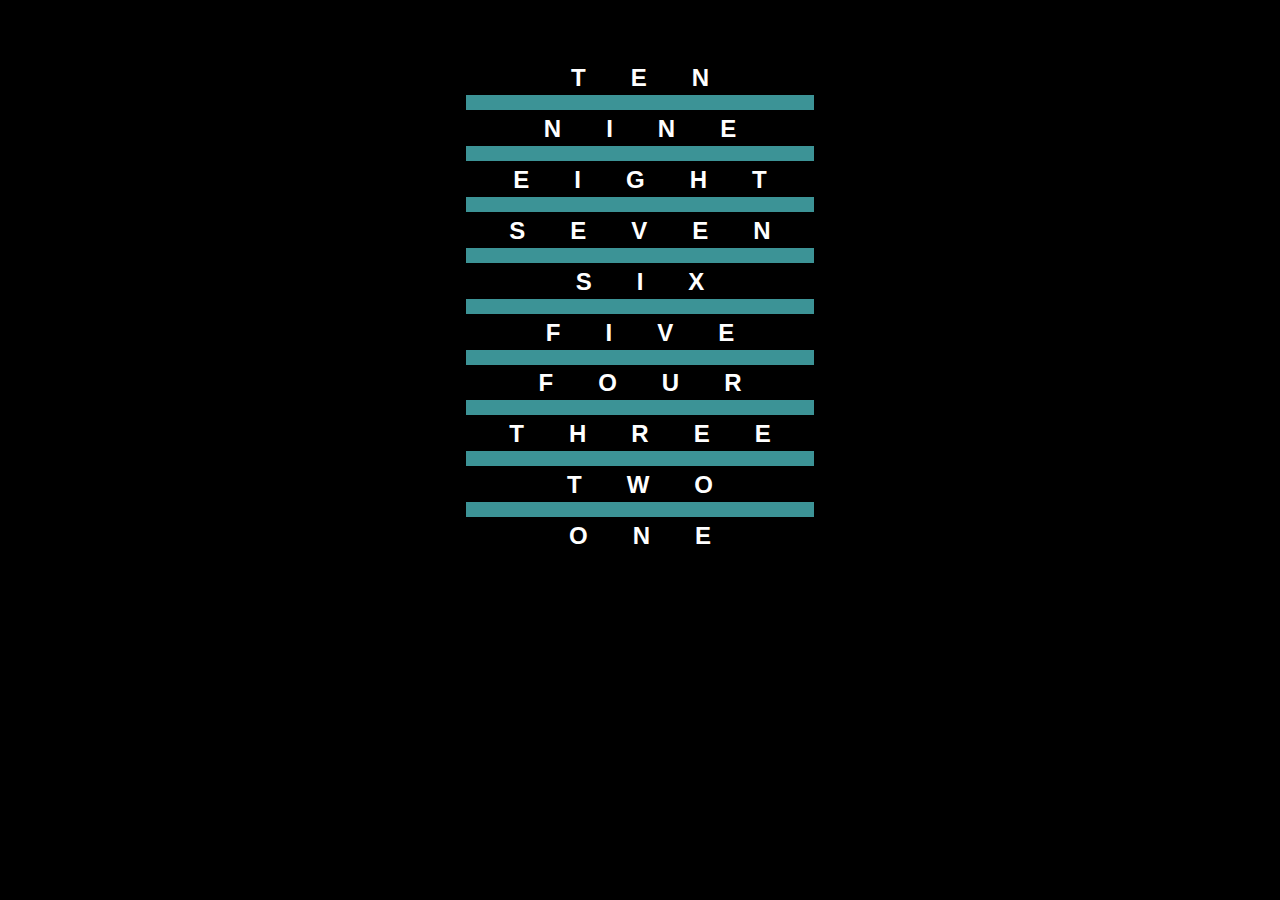
<file: CSS-Task-1/layout/index.html>
<!DOCTYPE html>
<html lang="en">

<head>
  <meta charset="UTF-8" />
  <meta name="viewport" content="width=device-width, initial-scale=1.0" />
  <title>Layout</title>
  <link rel="stylesheet" href="style.css" />
</head>

<body>
  <h2>TEN</h2>
  <hr />
  <h2>NINE</h2>
  <hr />
  <h2>EIGHT</h2>
  <hr />
  <h2>SEVEN</h2>
  <hr />
  <h2>SIX</h2>
  <hr />
  <h2>FIVE</h2>
  <hr />
  <h2>FOUR</h2>
  <hr />
  <h2>THREE</h2>
  <hr />
  <h2>TWO</h2>
  <hr />
  <h2>ONE</h2>
</body>

</html>
</file>
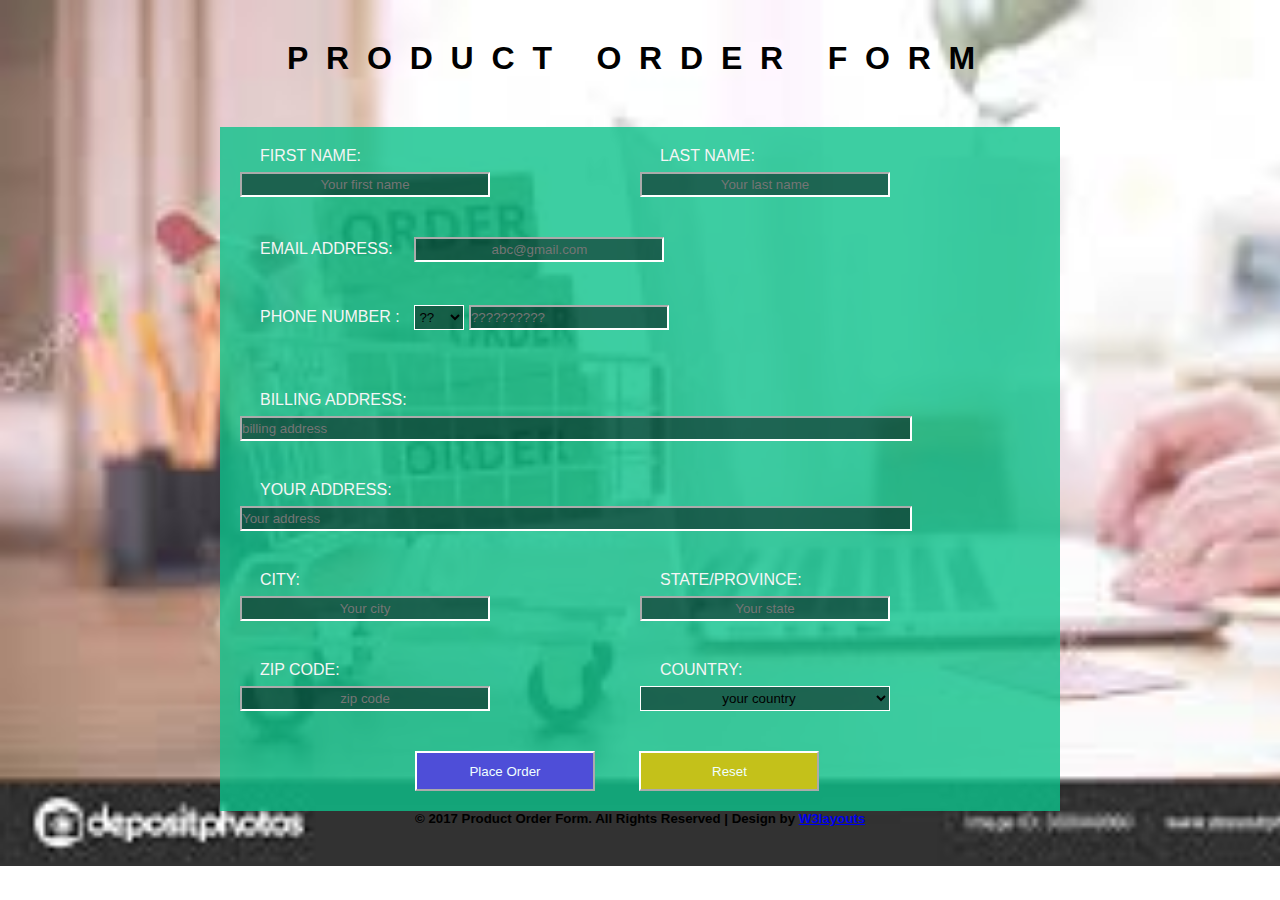
<file: CSS-Task-2/task6/index.html>
<!DOCTYPE html>
<html>

<head>
  <link rel="stylesheet" href="style.css">
  <meta charset="UTF-8">
  <meta name="viewport" content="width=device-width, initial-scale=1.0">
  <title>Product Order Form</title>
</head>

<body>
  <h1>PRODUCT ORDER FORM</h1>
  <div class="container">
    <form acton="#">
      <div class="user">
        <div>
          <label for="name">FIRST NAME:</label>
          <input type="text" name="name" placeholder="Your first name" minlength="3" maxlength="99" required
            class="box">
        </div>
        <div>
          <label for="name">LAST NAME:</label>
          <input type="text" name="name" placeholder="Your last name" minlength="3" maxlength="99" required class="box">
        </div>
      </div>
      <div class="align">
        <label for="email">EMAIL ADDRESS:</label>
        <input type="email" name="email" id="email" placeholder="abc@gmail.com" required class="box">
      </div>
      <div class="align">
        <label for="phone number">
          PHONE NUMBER :
        </label>
        <select name="number" id="number" class="box2">
          <option value="">??</option>
        </select>
        <input type="number" id="phone name" placeholder="??????????" name="phone number" class="box-2">
        <br>
        <br>
      </div>
      <div class="align">
        <label for="billing-address">BILLING ADDRESS:</label>
        <input type="text" name="address" id="billing-address" placeholder="billing address" required class="box1">
      </div>
      <div class="align">
        <label for="address">YOUR ADDRESS:</label>
        <input type="text" name="your-address" id="your-address" width="100%" placeholder="Your address" class="box1">
      </div>
      <div class=" user">
        <div>
          <label for="city">CITY:</label>
          <input type="text" name="city" id="city" placeholder="Your city" class="box">
        </div>
        <div>
          <label for="state">STATE/PROVINCE:</label>
          <input type="text" name="state" id="state" width="100px" placeholder="Your state" class="box">
        </div>
      </div>
      <div class=" user">
        <div>
          <label for="address">ZIP CODE:</label>
          <input type="text" name="zip code" id="zip-code" placeholder="zip code" class="box">
        </div>
        <div>
          <label for="address">COUNTRY:</label>
          <select id="country" name="country" class="box">
            <option selected>your country</option>
            <option>India</option>
            <option>China</option>
            <option>Russia</option>
            <option>Canada</option>
            <option>Australia</option>
          </select>
        </div>
      </div>
      <div class="button">
        <input type="button" id="buttonone" value="Place Order" action="submit">
        <input type="button" id="buttontwo" value="Reset" action="reset" class="reset">

      </div>
    </form>
  </div>
  <h5>© 2017 Product Order Form. All Rights Reserved | Design by
    <a
      href="whttps://demo.w3layouts.com/demos_new/07-01-2017/product_order_form-demo_Free/1639114386/web/index.html?_gl=1*1s3skde*_ga*MjE4NjcyMS4xNjc0OTAwODI4*_ga_9HSZ46TKMQ*MTY3NDk4Nzg1NC41LjEuMTY3NDk4ODAwOC4wLjAuMA..*_ga_EGV5GTJEP5*MTY3NDk4Nzg1My41LjEuMTY3NDk4ODAwOC4wLjAuMA..">W3layouts</a>
  </h5>
</body>

</html>
</file>
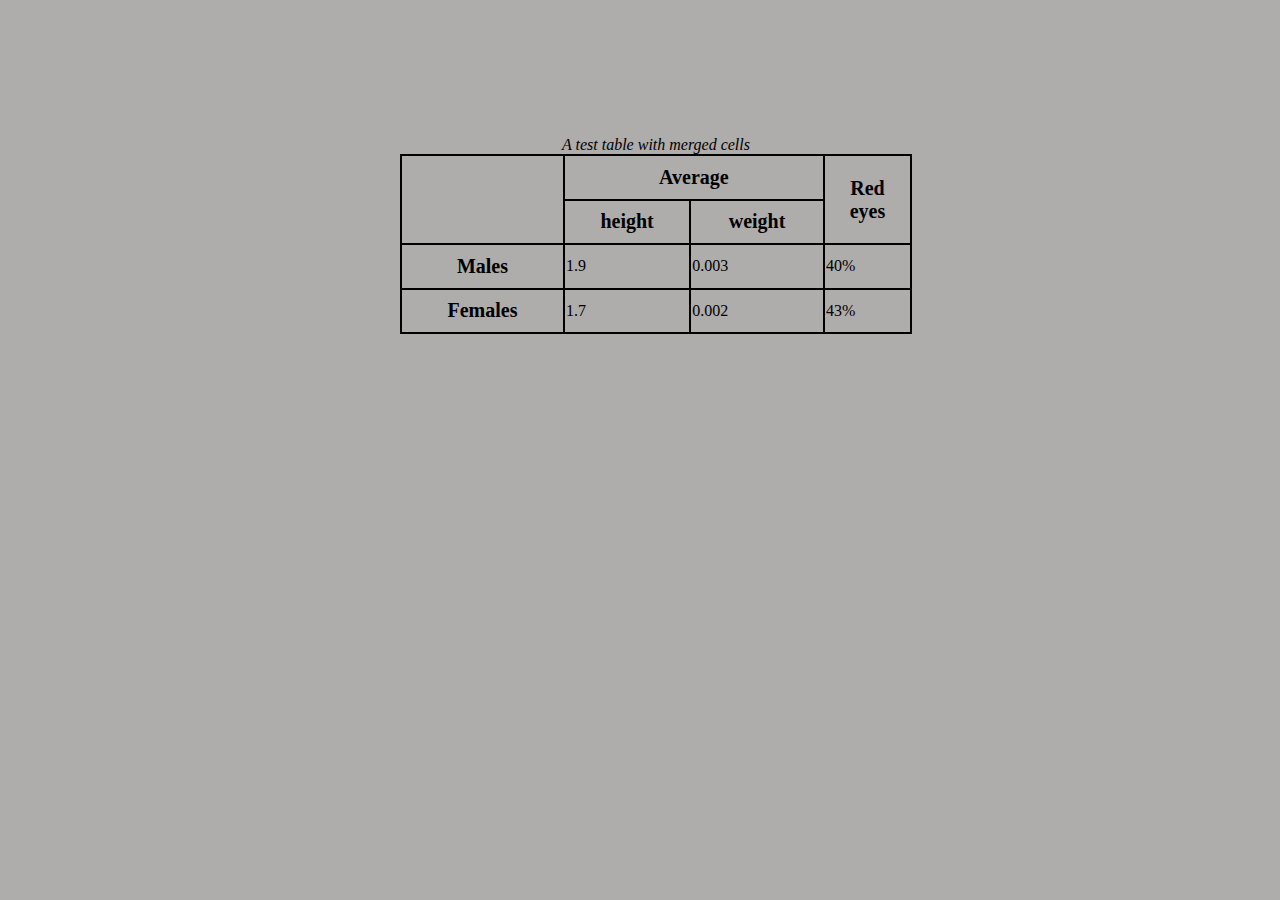
<file: CSS-Task-2/task8(table)/index.html>
<!DOCTYPE html>
<html>

<head>
  <meta name="viewport" content="width=device-width initial-scale=1.0">
  <meta charset="utf-8">
  <link href="style.css" rel="stylesheet">
  <title>TABLE CREATION</title>
</head>

<body>

  <table>
    <caption>A test table with merged cells</caption>
    <tr>
      <th rowspan="2"></th>
      <th colspan="2">Average</th>
      <th rowspan="2">Red </br>eyes</th>
    </tr>
    <tr>
      <th>height</th>
      <th>weight</th>
    </tr>
    <tr>
      <th>Males</th>
      <td>1.9</td>
      <td>0.003</td>
      <td>40%</td>
    </tr>
    <tr>
      <th>Females</th>
      <td>1.7</td>
      <td>0.002</td>
      <td>43%</td>
    </tr>
  </table>

</body>

</html>
</file>
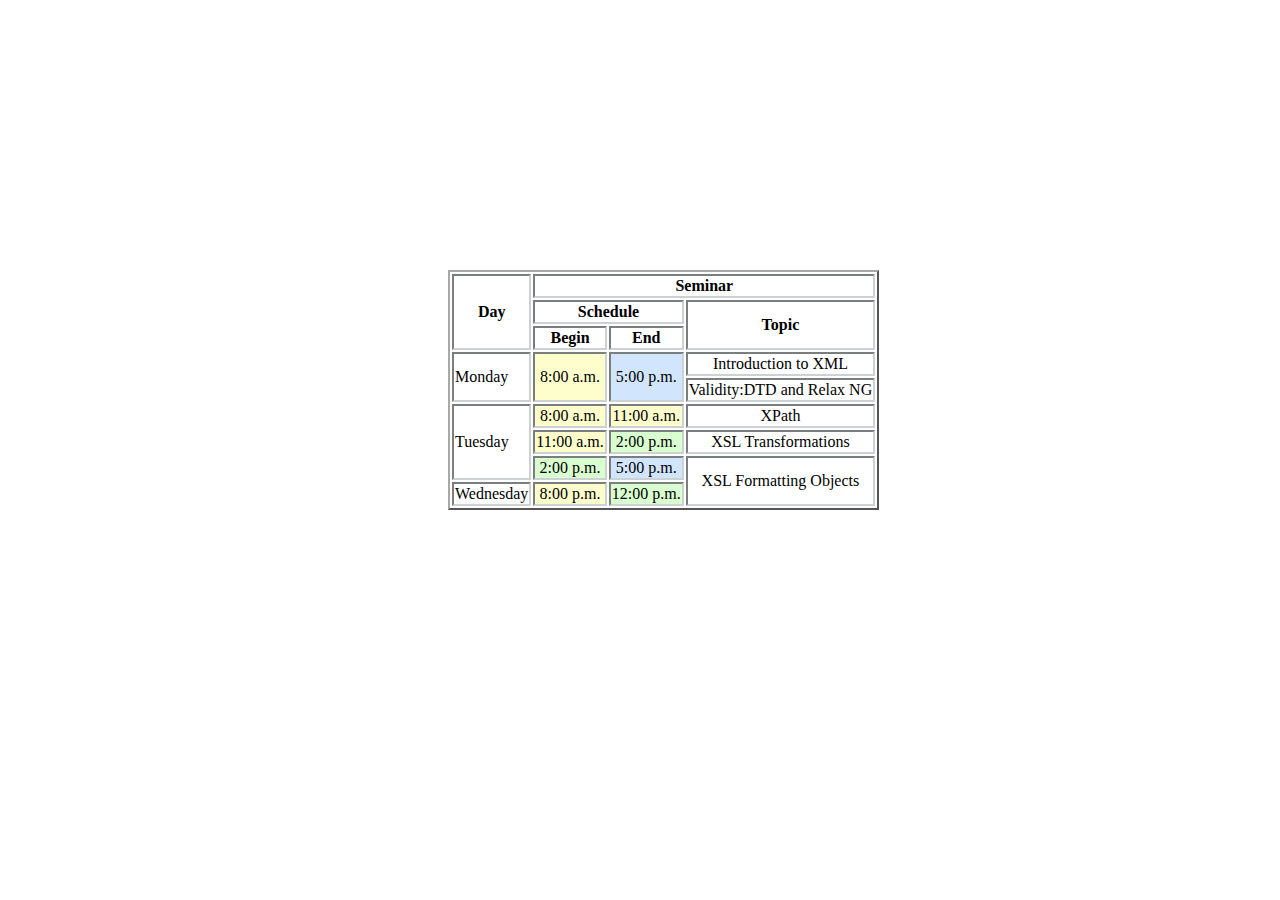
<file: CSS-Task-2/task9(table)/index.html>
<!DOCTYPE html>
<html>

<head>
    <meta name="viewport" content="width=device-width initial-scale=1.0">
    <meta charset="utf-8">
    <link href="style.css" rel="stylesheet">
    <title>TABLE CREATION</title>
</head>

<body>
    
    <table>
        <tr>
            <th rowspan=3>Day</th>
            <th colspan="3">Seminar</th>
            
        </tr>
        <tr>
            <th colspan="2">Schedule</th>
            <th rowspan="2">Topic</th>
        </tr>
        <tr>
            <th>Begin</th>
            <th>End</th>
        </tr>
        <tr>
            <td rowspan="2" class="align">Monday</td>
            <td rowspan="2" class="colorone">8:00 a.m.</td>
            <td rowspan="2" class="colortwo">5:00 p.m.</td>
            <td>Introduction to XML</td>
        </tr>
        <tr>
            <td>Validity:DTD and Relax NG</td>
        </tr>
        <tr>
            <td rowspan="3" class="align">Tuesday</td>
            <td class="colorone">8:00 a.m.</td>
            <td class="colorone">11:00 a.m.</td>
            <td>XPath</td>
        </tr>
        <tr>
            <td class="colorone">11:00 a.m.</td>
            <td class="colorthree">2:00 p.m.</td>
            <td>XSL Transformations</td>
        </tr>
        <tr>
            <td class="colorthree">2:00 p.m.</td>
            <td class="colortwo">5:00 p.m.</td>
            <td rowspan="2">XSL Formatting Objects</td>
        </tr>
        <tr>
            <td class="align">Wednesday</td>
            <td class="colorone">8:00 p.m.</td>
            <td class="colorthree">12:00 p.m.</td>
        </tr>
    </table>
</body>

</html>
</file>
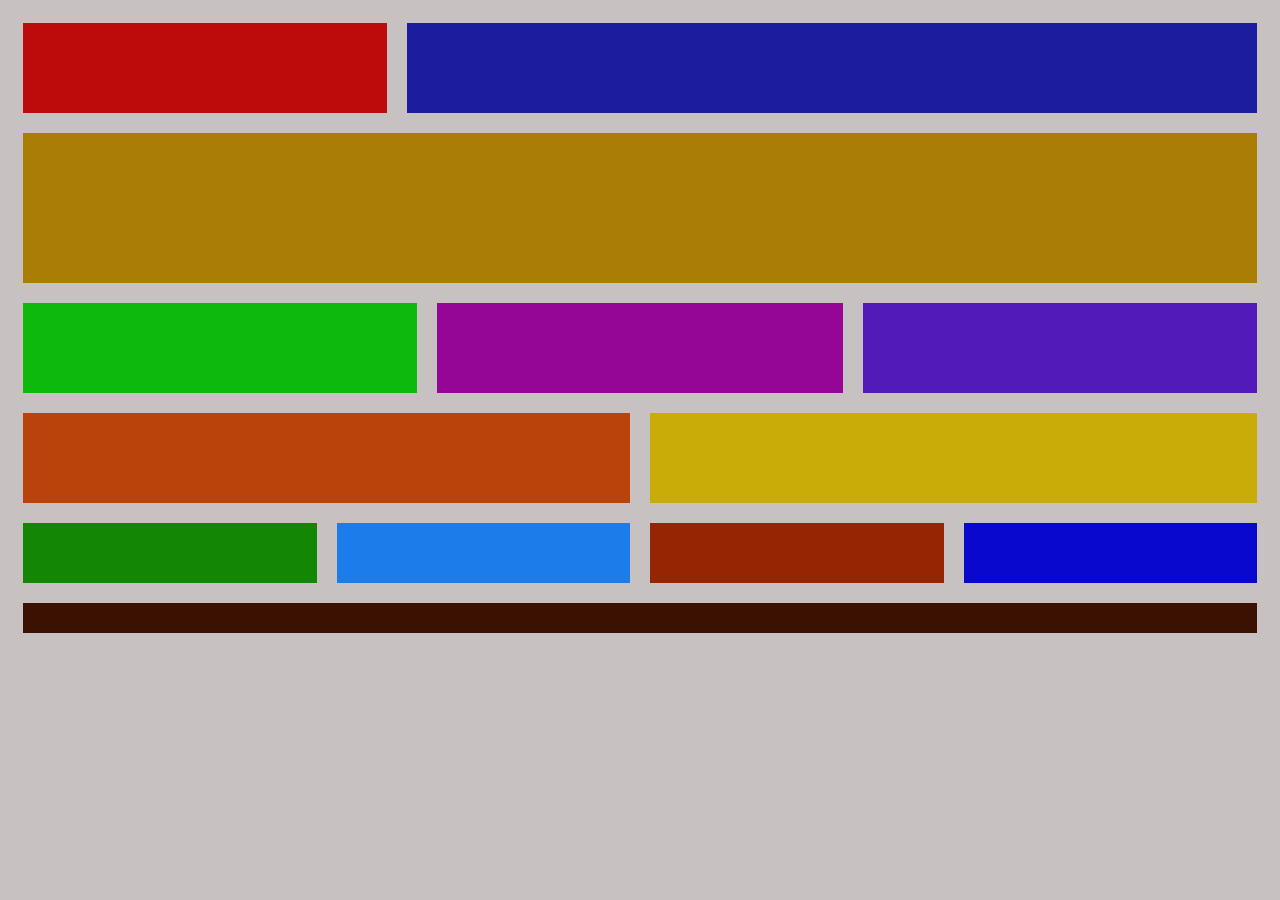
<file: CSS-Task-3/responsive/index.html>
<!DOCTYPE html>
<html lang="en">

<head>
  <meta charset="UTF-8" />
  <meta name="viewport" content="width=device-width, initial-scale=1.0" />
  <title>Responsive-Color-Box</title>
  <link href="style.css" rel="stylesheet" />
</head>

<body>
  <div class="colorbox">
    <div class="rowone">
      <div class="a"></div>
      <div class="b"></div>
    </div>
    <div class="rowtwo"></div>
    <div class="rowthree">
      <div class="a"></div>
      <div class="b"></div>
      <div class="c"></div>
    </div>
    <div class="rowfour">
      <div class="a"></div>
      <div class="b"></div>
    </div>
    <div class="rowfive">
      <div class="a"></div>
      <div class="b"></div>
      <div class="c"></div>
      <div class="d"></div>
    </div>
    <div class="rowsix"></div>
  </div>
</body>

</html>
</file>
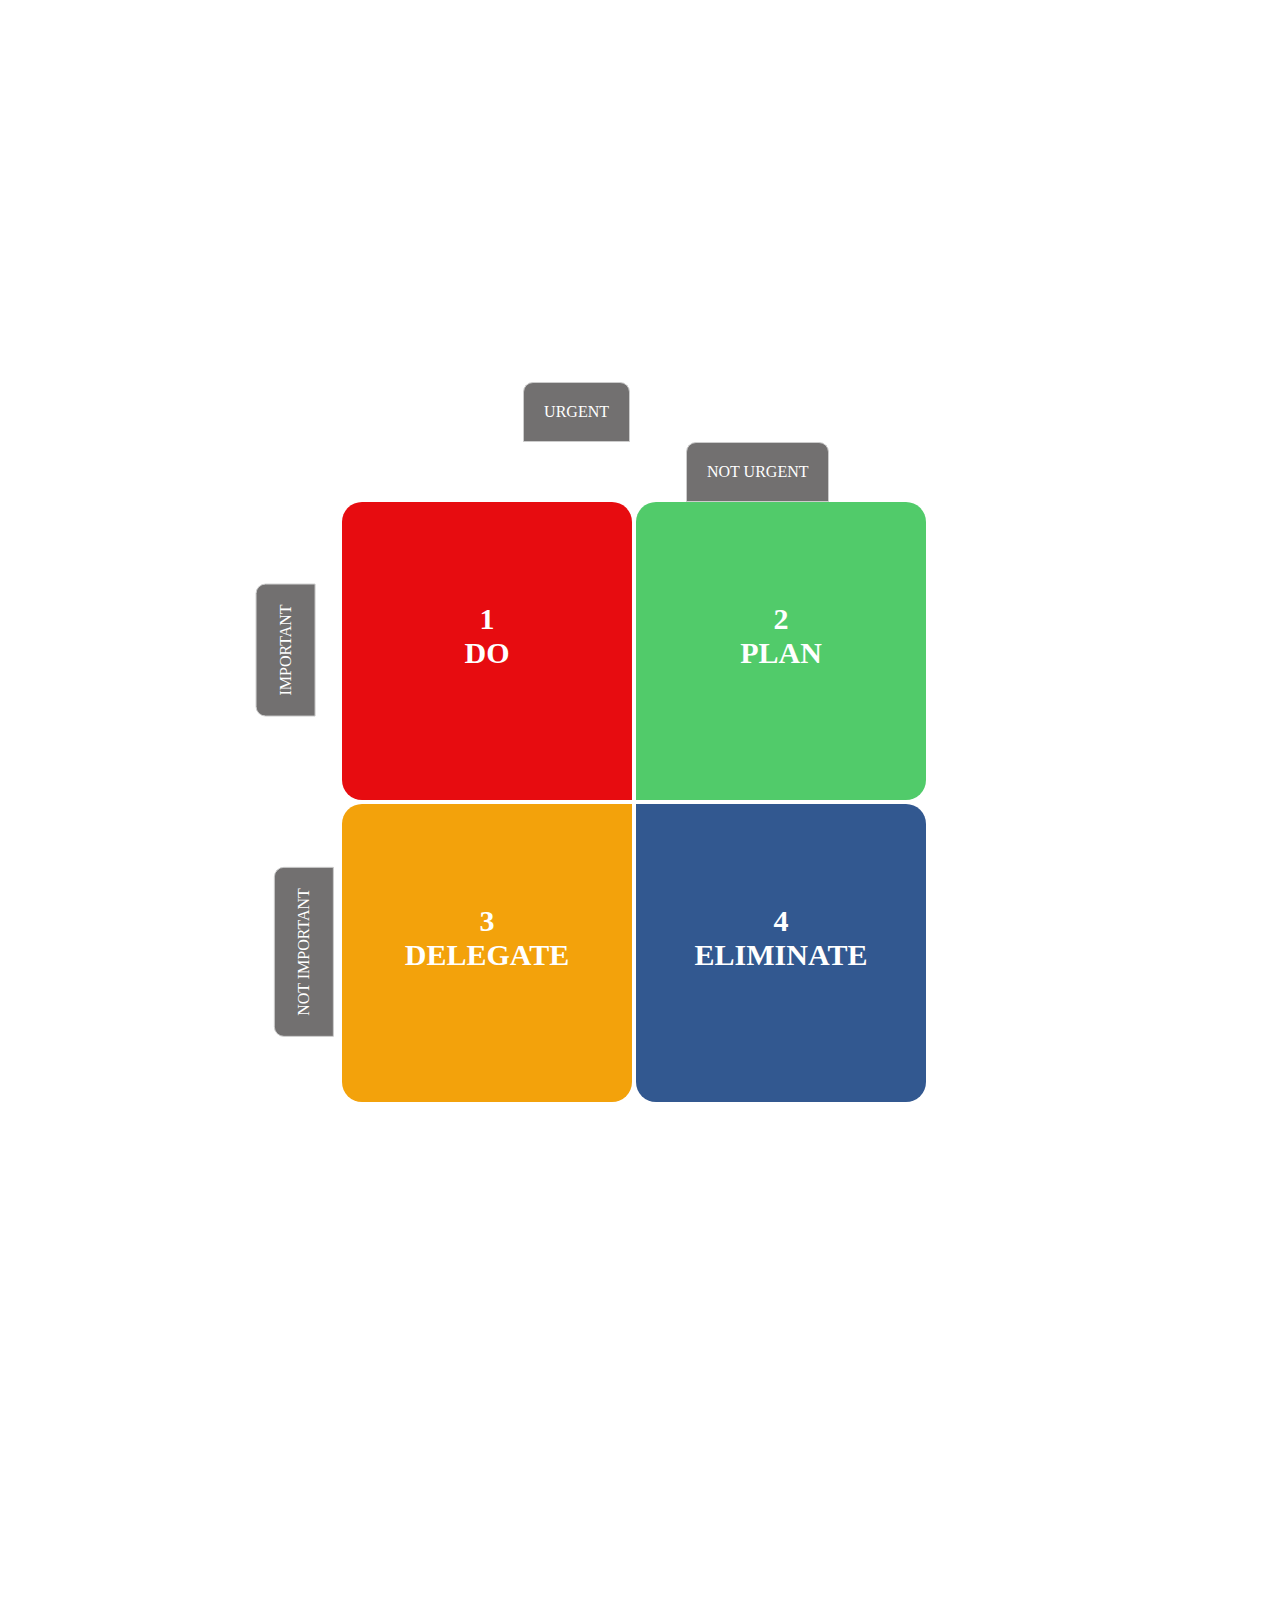
<file: CSS-Task-4/calc()/index.html>
<!DOCTYPE html>
<html lang="en">

<head>
  <meta charset="UTF-8" />
  <meta name="viewport" content="width=device-width, initial-scale=1.0" />
  <title>Color-Box</title>
  <link href="style.css" rel="stylesheet" />
</head>

<body>
  <div class="container">
    <div class="box red">
      <p>1</br>DO</p><span class="verti vertione">IMPORTANT</span><span class="hori horione">URGENT</span>
    </div>
    <div class="box green">
      <p>2</br>PLAN</p><span class="hori horitwo">NOT URGENT</span>
    </div>
    <div class="box orange">
      <p>3</br>DELEGATE</p><span class="verti vertitwo">NOT IMPORTANT</span>
    </div>
    <div class="box blue">
      <p>4</br>ELIMINATE</p>
    </div>
  </div>
</body>

</html>
</file>
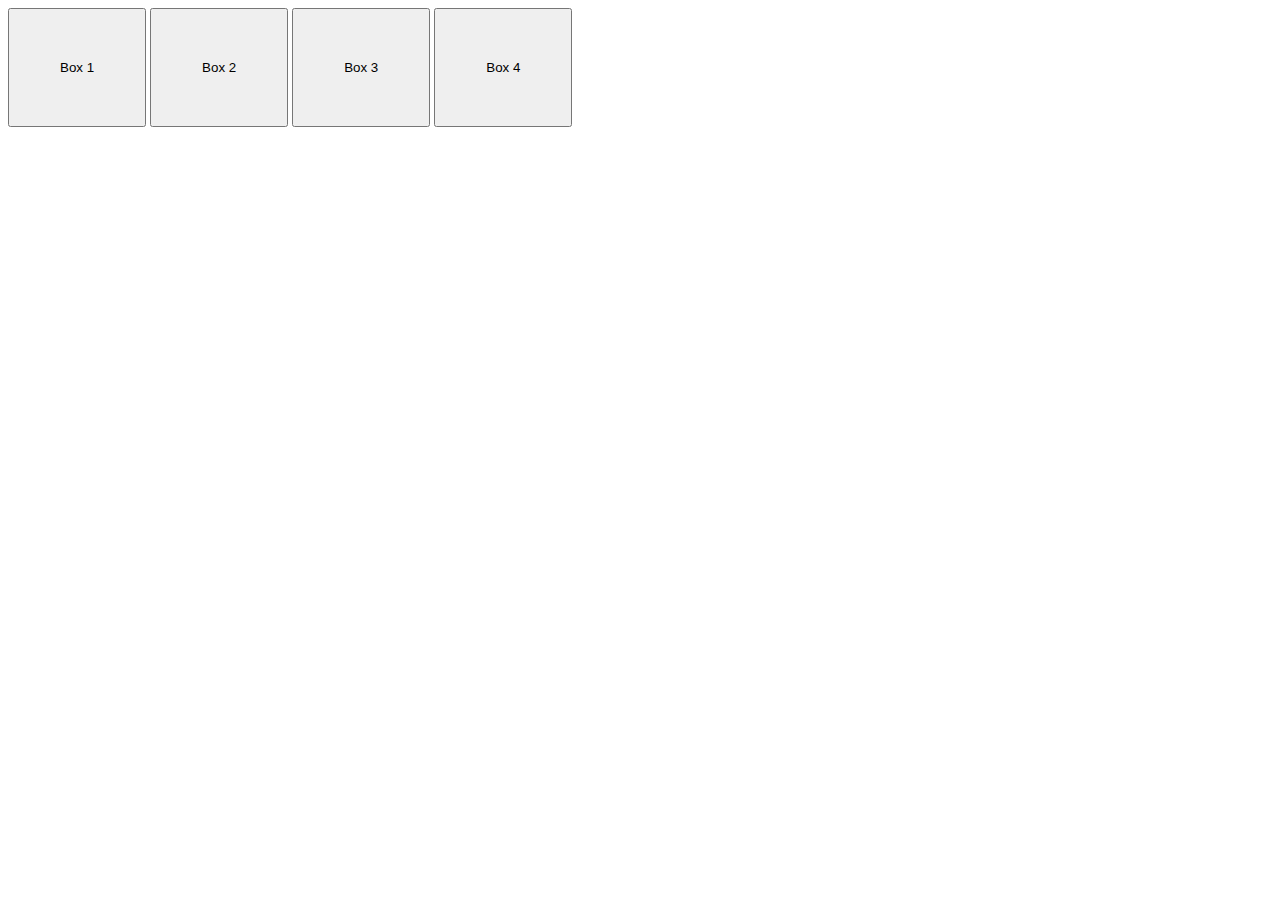
<file: JS-Task-1/task1/index.html>
<!DOCTYPE html>
<html lang="en">

<head>
  <meta charset="UTF-8" />
  <meta name="viewport" content="width=device-width, initial-scale=1.0" />
  <title>Task-1</title>
  <link href="style.css" rel="stylesheet" />
  
</head>

<body>
  <button id="box1" class="box">Box 1</button>
  <button id="box2" class="box">Box 2</button>
  <button id="box3" class="box">Box 3</button>
  <button id="box4" class="box">Box 4</button>
  <script src="./task1.js"></script>
</body>

</html>
</file>
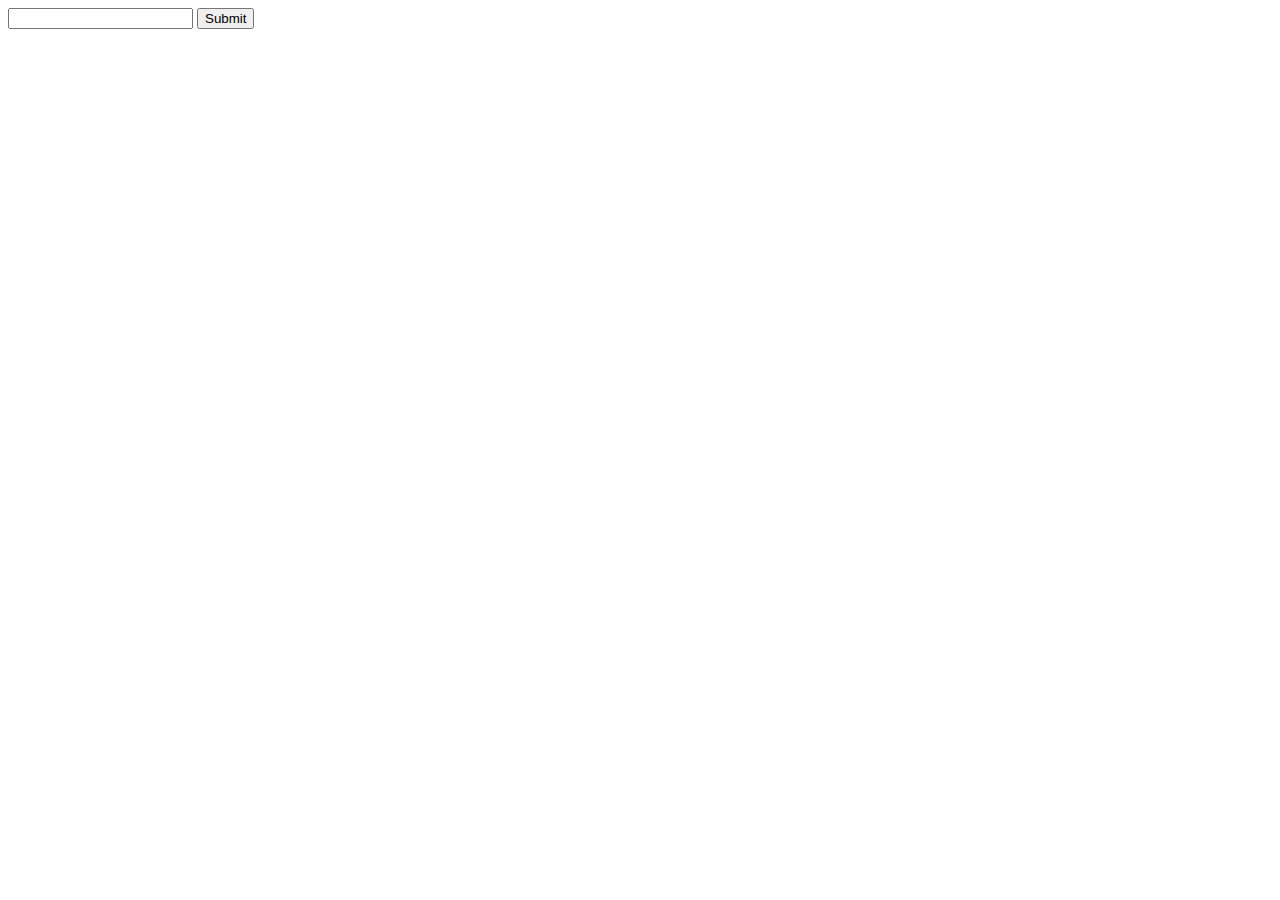
<file: JS-Task-1/task3/index.html>
<html lang="en">

<head>
  <meta charset="UTF-8" />
  <meta name="viewport" content="width=device-width, initial-scale=1.0" />
  <title>Task-3</title>
</head>

<body>
  <input type="text" id="input">
  <button id="submit">Submit</button>
  <div id="text"></div>
  <script src="./task3.js"></script>
</body>

</html>
</file>
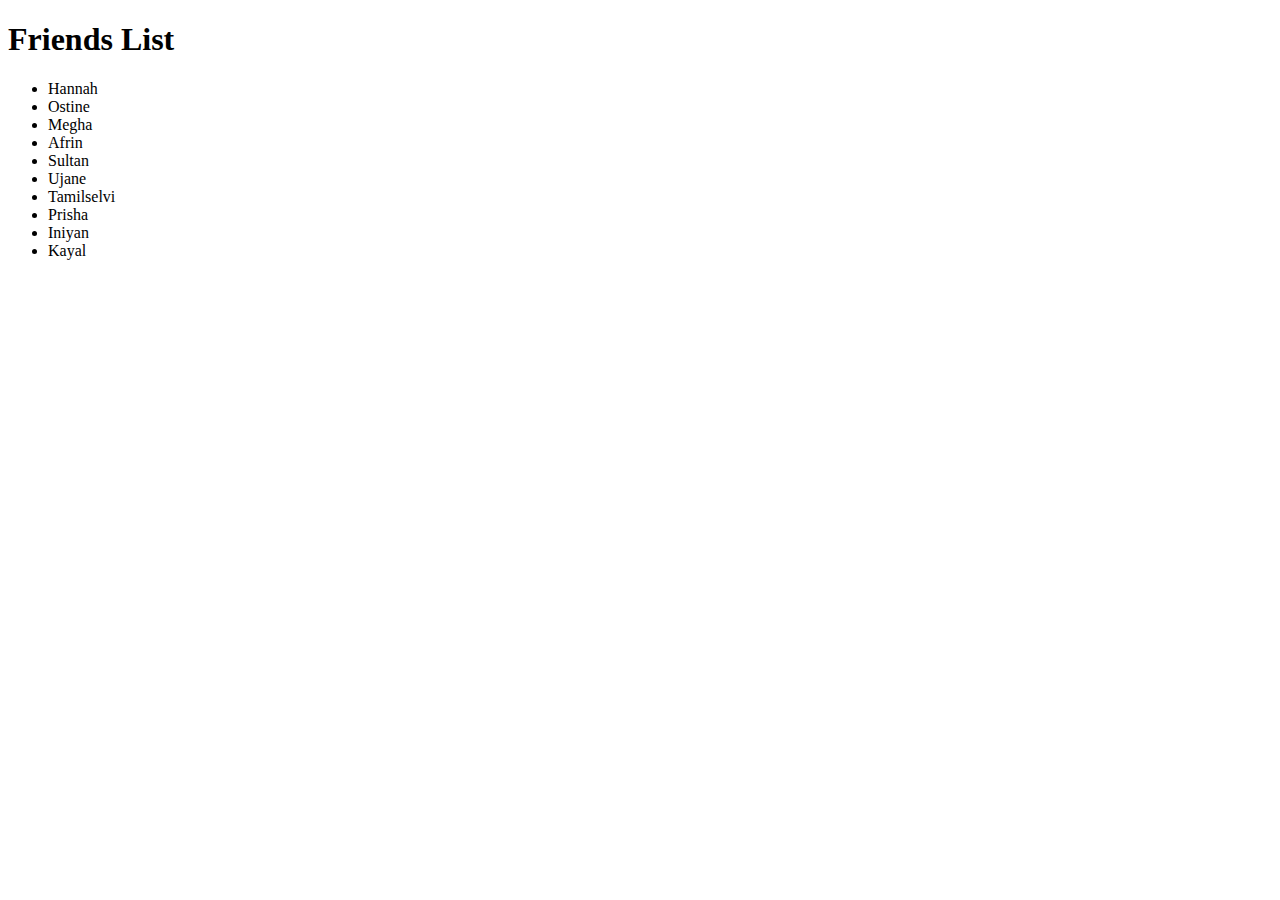
<file: JS-Task-1/task4/index.html>
<!DOCTYPE html>
<html lang="en">

<head>
  <meta charset="UTF-8" />
  <meta name="viewport" content="width=device-width, initial-scale=1.0" />
  <title>Task-4</title>
  <link href="style.css" rel="stylesheet">
</head>

<body>
  <h1>Friends List</h1>
  <ul id="friend-list">
    <li>Hannah</li>
    <li>Ostine</li>
    <li>Megha</li>
    <li>Afrin</li>
    <li>Sultan</li>
    <li>Ujane</li>
    <li>Tamilselvi</li>
    <li>Prisha</li>
    <li>Iniyan</li>
    <li>Kayal</li>
  </ul>
  <script src="./task4.js"></script>
</body>

</html>
</file>
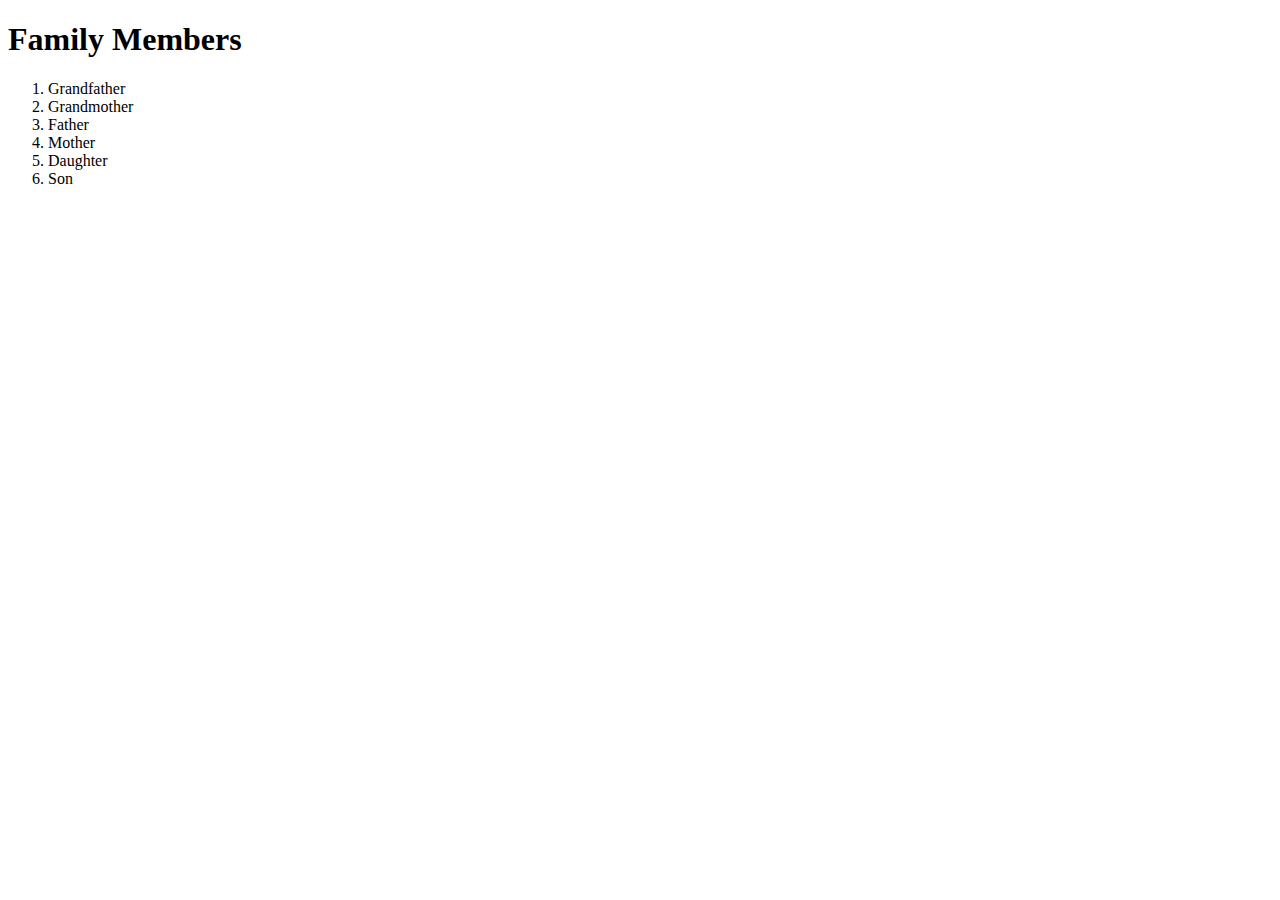
<file: JS-Task-1/task5/index.html>
<!DOCTYPE html>
<html lang="en">

<head>
  <meta charset="UTF-8" />
  <meta name="viewport" content="width=device-width, initial-scale=1.0" />
  <title>Task-5</title>
  <link href="style.css" rel="stylesheet">
</head>

<body>
  <h1>Family Members</h1>
  <ol id="family-members">
    <li>Grandfather</li>
    <li>Grandmother</li>
    <li>Father</li>
    <li>Mother</li>
    <li>Daughter</li>
    <li>Son</li>
  </ol>
  <script src="./task5.js"></script>
</body>

</html>
</file>
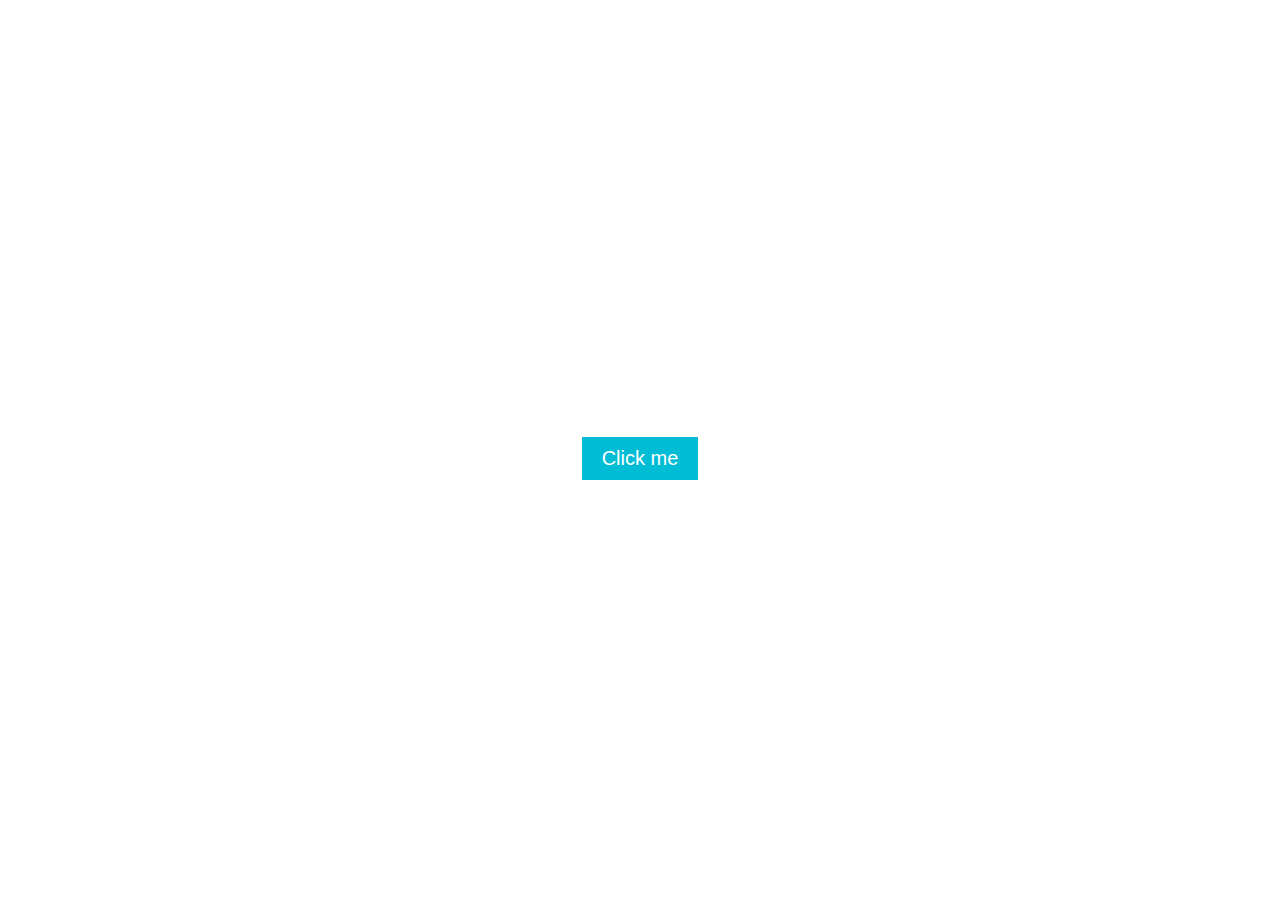
<file: JS-Task-2/random-bgcolors/index.html>
<!DOCTYPE html>
<html lang="en">

<head>
  <meta charset="UTF-8" />
  <meta name="viewport" content="width=device-width, initial-scale=1.0" />
  <title>Random-BG-colors</title> 
  <link href="./style.css" rel="stylesheet"> 
</head>

<body>
  <button id="changeColorBtn">Click me</button>
  <script src="./random.js"></script>
</body>
</html>
</file>
<file: CSS-Task-1/layout/style.css>
body {
    background: black;
    padding-left: 30%;
    padding-right: 30%;
    margin-top: 5%;
}

h2 {
    text-align: center;
    font-family: sans-serif;
    color: white;
    letter-spacing: 45px;
    margin-bottom: -5px;
    margin-left: 45px;
}

hr {
    height: 15px;
    background-color: rgb(60, 147, 150);
    border: black;
    margin-bottom: -15px;
    margin-left: 15%;
    margin-right: 15%;
}
</file>
<file: CSS-Task-2/task6/style.css>
* {
    padding: 0;
    margin: 0;
    box-sizing: border-box;
    font-family: Arial, Helvetica, sans-serif;
  }
  
  body {
    background-image: url("./img1.jpg");
    background-size: cover;
    background-repeat: no-repeat;
    padding: 40px;
    overflow: hidden;
  }
  
  .container {
    background-color: rgba(12, 194, 139, 0.8);
    width: 70%;
    height: 70%;
    margin-top: 50px;
    margin-left: auto;
    margin-right: auto;
    font-family: Impact;
    color: whitesmoke;
  }
  
  h1 {
    text-align: center;
    font-family: sans-serif;
    letter-spacing: 1ch;
  }
  
  .user {
    display: flex;
    flex-wrap: nowrap;
    padding: 20px;
    justify-content: space-between;
  }
  
  .align {
    padding: 20px;
  }
  

  #buttonone{
    background-color: rgb(78, 78, 216);
    color: azure;
    height: 40px;
    width: 180px;
    position: relative;
    left: 175px;
    margin:20px 20px;
    border-color: white;
  }
  #buttontwo{
    background-color: rgb(196, 193, 26);
    color: azure;
    height: 40px;
    width: 180px;
    position: relative;
    left: 175px;
    margin:20px 20px;
    border-color: white;
  }
  
  p {
    text-align: center;
    color: whitesmoke;
    padding-top: 20px;
  }

  .box {
    height: 25px;
    width: 250px;
    background-color: rgba(0, 0, 5, 0.5);
    text-align: center;
    font-family: Arial;
    border-color: white;
  }

  .box1 {
    height: 25px;
    width: 84%;
    background-color: rgba(0, 0, 5, 0.5);
    border-color: white;
  }

  .box-2{
    width:200px;
    height: 25px;
    background-color: rgba(0, 0, 5, 0.5);
    border-color: white;
  }

  .box2 {
    background-color: rgba(1, 5, 5, 0.5);
    width:50px;
    height: 25px;
    border-color: white;
  }

  h5{
    text-align: center;
  }

  label{
    height: 25px;
    width: 150px;
    display: inline-block;
    margin-left: 20px; 
  }
</file>
<file: CSS-Task-2/task8(table)/style.css>
body {
  background: rgb(175, 172, 172);
  padding: 10% 20% 20% 20%;
}

caption {
  font-style: italic;
  font-weight: 500;
  text-align: center;
}

table {
  
  position: absolute;
  left: 400px;
  width: 40%;
  height: 20%;
}

table,
tr,
th,
td {
  border: 2px solid black;

  border-collapse: collapse;
}

th {
  text-align: center;
  font-family: serif;
  font-weight: bold;
  font-size: 20px;
}
</file>
<file: CSS-Task-2/task9(table)/style.css>
th, td {
    border: 2px inset rgb(204, 210, 211);
    
}


table{position: absolute;
left:35%;
top:30%;
border: 2px outset rgb(170, 167, 167);
text-align:center;
}

.colorone{background: rgba(250, 250, 4,0.2) ;}

.colortwo{background: rgba(25, 127, 243,0.2);}

.colorthree{background: rgba(64, 248, 17, 0.2);}

.align{text-align:left;}
</file>
<file: CSS-Task-3/responsive/style.css>
body{background-color: rgb(199, 193, 193);}

.colorbox {
  padding:15px;
}

.rowone,
.rowthree,
.rowfour {
  height: 90px;
  display: flex;
  margin-bottom: 20px;
}

.rowfive {
  height: 60px;
  display: flex;
  margin-bottom: 20px;
}

.rowone .a {
  background: rgb(189, 10, 10);
  width: 30%;
  margin-right: 20px;
}

.rowone .b {
  background: rgb(28, 28, 158);
  width: 70%;
}

.rowtwo {
  height: 150px;
  background: rgb(170, 126, 5);
  margin-bottom: 20px;
}

.rowthree .a {
  background: rgb(12, 185, 12);
  width: 33%;
  margin-right: 20px;
}

.rowthree .b {
  background: rgb(150, 6, 150);
  width: 34%;
  margin-right: 20px;
}

.rowthree .c {
  width: 33%;
  background: rgb(82, 27, 185);
}

.rowfour .a {
  background: rgb(185, 67, 11);
  width: 50%;
  margin-right: 20px;
}

.rowfour .b {
  width: 50%;
  background: rgb(201, 172, 7);
}

.rowfive .a {
  background: rgb(20, 134, 5);
  width: 25%;
  margin-right: 20px;
}

.rowfive .b {
  background: rgb(28, 124, 233);
  width: 25%;
  margin-right: 20px;
}

.rowfive .c {
  background: rgb(148, 38, 4);
  width: 25%;
  margin-right: 20px;
}

.rowfive .d {
  width: 25%;
  background: rgb(8, 8, 206);
}

.rowsix {
  height: 30px;
  background: rgb(59, 17, 1);
}
/*tablet*/
@media screen and(min-width: 768px){
    .colorbox {
        width: 100%;
      }
}
</file>
<file: CSS-Task-4/calc()/style.css>
.container {
    display: flex;
    flex-wrap: wrap;
    width: 600px;
    height: 600px;
    margin: 500px auto;
  }

  div>p {
    text-align: center;
    color: white;
    font-size: 30px;
    font-weight: bold;
    padding-top: 70px;
  }

  .box {
    flex-basis: calc(50% - 10px);
    height: calc(50% - 2px);
    margin: 2px;
  }

  .red {
    background-color: rgba(231, 12, 16, 1);
    border-top-right-radius: 20px;
    border-top-left-radius: 20px;
    border-bottom-left-radius: 20px;

  }

  .green {
    background-color: rgba(37, 190, 69, 0.8);
    border-top-right-radius: 20px;
    border-top-left-radius: 20px;
    border-bottom-right-radius: 20px;

  }

  .orange {
    background-color: rgba(243, 162, 11, 1);
    border-top-left-radius: 20px;
    border-bottom-left-radius: 20px;
    border-bottom-right-radius: 20px;

  }

  .blue {
    background-color: rgba(10, 55, 122, 0.836);
    border-top-right-radius: 20px;
    border-bottom-left-radius: 20px;
    border-bottom-right-radius: 20px;

  }

  .verti,
  .hori {
    text-align: center;
    display: inline-block;
    padding: 20px;
    border: 1px solid #ccc;
    background-color: #727070;
    color: white;
    width: calc((100%-228px)/2);
  }

  .vertione,
  .vertitwo {
    transform: rotate(270deg);
    position: relative;
    left: -123px;
    top: -80px;
    border-top-right-radius: 10px;
    border-top-left-radius: 10px;
  }

  .horione {
    position: relative;
    top: -318px;
    right: -48px;
    border-top-right-radius: 10px;
    border-top-left-radius: 10px;
  }

  .horitwo {
    position: relative;
    top: -258px;
    right: -50px;
    border-top-right-radius: 10px;
    border-top-left-radius: 10px;
  }
</file>
<file: JS-Task-1/task1/style.css>
.box {
  display: inline;
  padding: 50px 50px 50px 50px;
}
</file>
<file: JS-Task-1/task4/style.css>
.red-background {
  background-color: red;
}

.green-background {
  background-color: green;
}
</file>
<file: JS-Task-1/task5/style.css>
.red-color {
		  color: red;
		}

		.green-color {
		  color: green;
		}
</file>
<file: JS-Task-2/random-bgcolors/style.css>
body {
    background-color: #fff; /* default color */
    display: flex;
    flex-direction: column;
    align-items: center;
    justify-content: center;
    height: 100vh;
    font-family: Arial, sans-serif;
}
button {
    padding: 10px 20px;
    background-color: #00bcd4;
    border: none;
    color: #fff;
    font-size: 20px;
    cursor: pointer;
}
</file>
